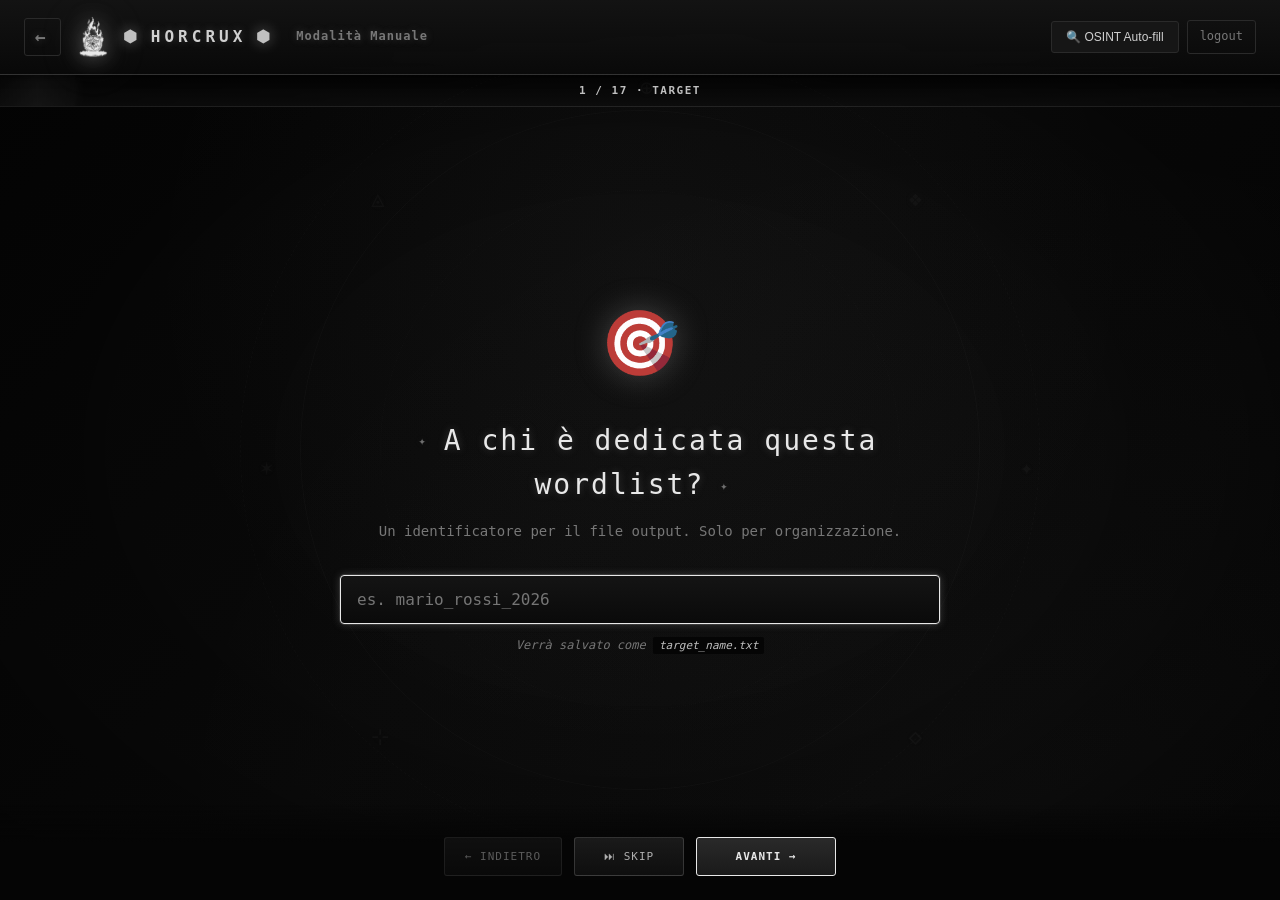
<file: templates/manual.html>
<!DOCTYPE html>
<html lang="it">
<head>
  <meta charset="UTF-8">
  <meta name="viewport" content="width=device-width, initial-scale=1.0">
  <title>HORCRUX · Modalità Manuale</title>
  <link rel="icon" type="image/png" href="/static/favicon.png">
  <link rel="stylesheet" href="/static/style.css">
  <link rel="stylesheet" href="/static/manual.css">
  <link rel="stylesheet" href="/static/ritual.css">
</head>
<body class="manual-page">
  <!-- Toast container -->
  <div id="toastContainer"></div>

  <header class="app-header">
    <div class="header-title">
      <a href="/" class="back-link" title="Torna alla home">←</a>
      <img src="/static/stemma.png" alt="Horcrux" class="header-stemma">
      <span class="title-amber">⬢</span> HORCRUX <span class="title-amber">⬢</span>
      <span class="header-subtitle">Modalità Manuale</span>
    </div>
    <div class="mode-switch">
      <button id="openOsintBtn" class="mode-link" title="Auto-fill da dati noti (CF, username, email, ecc.)">
        🔍 OSINT Auto-fill
      </button>
      <a href="/logout" class="logout-btn">logout</a>
    </div>
  </header>

  <!-- OSINT tokens banner (sempre visibile se presenti) -->
  <div id="osintBanner" class="osint-banner hidden">
    <span>🔬 <strong id="osintTokenCount">0</strong> token OSINT pronti per la wordlist</span>
    <button class="osint-banner-btn" onclick="wizard.openOsintModal()">Modifica</button>
  </div>

  <!-- OSINT Auto-fill Modal -->
  <div id="osintModal" class="osint-modal hidden">
    <div class="osint-modal-content">
      <div class="osint-modal-header">
        <h2>🔍 Auto-fill da OSINT</h2>
        <p class="osint-modal-desc">
          Inserisci uno o più dati noti del target. Horcrux farà lookup
          (offline + online) e pre-compilerà gli step del wizard.
        </p>
      </div>

      <div class="osint-modal-form">
        <div class="osint-field">
          <label for="osintCfInput">📛 Codice Fiscale</label>
          <input type="text" id="osintCfInput" placeholder="es. RSSMRC85A01H501Z">
          <small>Estrae anno, sesso, comune nascita (offline)</small>
        </div>

        <div class="osint-field">
          <label for="osintGithubInput">💻 GitHub username</label>
          <input type="text" id="osintGithubInput" placeholder="es. mariorossi">
          <small>Estrae nome, location, company, anno iscrizione</small>
        </div>

        <div class="osint-field">
          <label for="osintRedditInput">👽 Reddit username</label>
          <input type="text" id="osintRedditInput" placeholder="es. mario_rossi">
          <small>Estrae anno iscrizione, karma</small>
        </div>

        <div class="osint-field">
          <label for="osintEmailInput">📧 Email</label>
          <input type="text" id="osintEmailInput" placeholder="es. marco.rossi@gmail.com">
          <small>Pattern detection (nome.cognome, nome+anno) + provider</small>
        </div>

        <div class="osint-field">
          <label for="osintPhoneInput">📞 Telefono</label>
          <input type="text" id="osintPhoneInput" placeholder="es. +39 333 1234567">
          <small>Operatore IT, paese, last digits</small>
        </div>

        <div class="osint-field">
          <label for="osintDomainInput">🌐 Dominio o IP</label>
          <input type="text" id="osintDomainInput" placeholder="es. example.com / 8.8.8.8">
          <small>WHOIS + DNS + Geolocation</small>
        </div>
      </div>

      <div class="osint-modal-actions">
        <button class="btn btn-secondary" onclick="wizard.closeOsintModal()">Annulla</button>
        <button class="btn btn-primary" id="osintRunBtn" onclick="wizard.runOsintLookup()">🪄 Esegui Lookup</button>
      </div>

      <!-- Results panel (shown after lookup) -->
      <div id="osintResultsPanel" class="osint-results-panel hidden">
        <h3>Risultati</h3>
        <div id="osintResultsList"></div>

        <div class="osint-results-summary" id="osintResultsSummary"></div>

        <h4 style="margin-top:16px">✏️ Campi che verranno pre-compilati:</h4>
        <div id="osintPrefillList"></div>

        <div class="osint-modal-actions" style="margin-top: 16px;">
          <button class="btn btn-secondary" onclick="wizard.resetOsintResults()">↻ Nuovo lookup</button>
          <button class="btn btn-primary" onclick="wizard.applyOsintToWizard()">✓ Applica al wizard</button>
        </div>
      </div>
    </div>
  </div>

  <!-- Progress bar -->
  <div class="wizard-progress-bar">
    <div class="wizard-progress-fill" id="progressFill"></div>
    <div class="wizard-progress-text">
      <span id="progressCurrent">1</span> / <span id="progressTotal">16</span> ·
      <span id="progressLabel">Inizio</span>
    </div>
  </div>

  <main class="wizard-container">

    <!-- Step 0: Target identifier -->
    <section class="wizard-step active" data-step="0" data-label="Target">
      <div class="step-icon">🎯</div>
      <h1 class="step-title">A chi è dedicata questa wordlist?</h1>
      <p class="step-desc">Un identificatore per il file output. Solo per organizzazione.</p>
      <input type="text" class="step-input" data-field="target_name"
             placeholder="es. mario_rossi_2026" autofocus>
      <div class="step-hint">Verrà salvato come <code>target_name.txt</code></div>
    </section>

    <!-- Step 1: Nome -->
    <section class="wizard-step" data-step="1" data-label="Nome">
      <div class="step-icon">👤</div>
      <h1 class="step-title">Nome di battesimo</h1>
      <p class="step-desc">Il nome con cui viene chiamato/a abitualmente.</p>
      <input type="text" class="step-input" data-field="nome" placeholder="es. Marco">
      <div class="step-hint">Esempi: Marco, Giulia, Sofia, Luca</div>
    </section>

    <!-- Step 2: Cognome -->
    <section class="wizard-step" data-step="2" data-label="Cognome">
      <div class="step-icon">📛</div>
      <h1 class="step-title">Cognome</h1>
      <p class="step-desc">Il cognome del target.</p>
      <input type="text" class="step-input" data-field="cognome" placeholder="es. Rossi">
      <div class="step-hint">Esempi: Rossi, Bianchi, Esposito</div>
    </section>

    <!-- Step 3: Soprannomi -->
    <section class="wizard-step" data-step="3" data-label="Soprannomi">
      <div class="step-icon">💕</div>
      <h1 class="step-title">Soprannomi</h1>
      <p class="step-desc">Come viene chiamato/a da amici, partner, famiglia.</p>
      <textarea class="step-input step-textarea" data-field="soprannomi"
                placeholder="es. amore, marky, biscottino"></textarea>
      <div class="step-hint">Multipli: separa con virgola o nuova riga</div>
    </section>

    <!-- Step 4: Anno nascita -->
    <section class="wizard-step" data-step="4" data-label="Nascita">
      <div class="step-icon">🎂</div>
      <h1 class="step-title">Anno di nascita</h1>
      <p class="step-desc">Critico per le password classiche: nome+anno.</p>
      <input type="text" class="step-input" data-field="anno_nascita" placeholder="es. 1990">
      <div class="step-hint">L'algoritmo aggiungerà automaticamente la versione a 2 cifre (90)</div>
    </section>

    <!-- Step 5: Date importanti -->
    <section class="wizard-step" data-step="5" data-label="Date">
      <div class="step-icon">📅</div>
      <h1 class="step-title">Date importanti</h1>
      <p class="step-desc">Anniversari, eventi significativi, date memorabili.</p>
      <textarea class="step-input step-textarea" data-field="date_importanti"
                placeholder="es. 15/03/2010, 2018, 25122005"></textarea>
      <div class="step-hint">Anniversari, prima volta, date di laurea, ecc.</div>
    </section>

    <!-- Step 6: Numeri -->
    <section class="wizard-step" data-step="6" data-label="Numeri">
      <div class="step-icon">🔢</div>
      <h1 class="step-title">Numeri fortunati / ricorrenti</h1>
      <p class="step-desc">Numeri preferiti, di maglietta, codici brevi.</p>
      <textarea class="step-input step-textarea" data-field="numeri"
                placeholder="es. 7, 23, 1234, 100"></textarea>
      <div class="step-hint">Numeri di maglia sportiva, fortunati, codici personali</div>
    </section>

    <!-- Step 7: Telefono -->
    <section class="wizard-step" data-step="7" data-label="Telefono">
      <div class="step-icon">📞</div>
      <h1 class="step-title">Numero di telefono</h1>
      <p class="step-desc">Spesso il prefisso o le ultime cifre vengono usate.</p>
      <input type="text" class="step-input" data-field="telefono" placeholder="es. 3331234567">
      <div class="step-hint">L'algoritmo userà anche solo le ultime 4 e 6 cifre</div>
    </section>

    <!-- Step 8: Famiglia -->
    <section class="wizard-step" data-step="8" data-label="Famiglia">
      <div class="step-icon">👨‍👩‍👧</div>
      <h1 class="step-title">Famiglia</h1>
      <p class="step-desc">Nomi di mamma, papà, fratelli, sorelle, figli.</p>
      <textarea class="step-input step-textarea" data-field="famiglia"
                placeholder="es. Maria, Giovanni, Andrea, Lucia"></textarea>
      <div class="step-hint">Anche soprannomi familiari (mamma, nonna, ecc.)</div>
    </section>

    <!-- Step 9: Partner -->
    <section class="wizard-step" data-step="9" data-label="Partner">
      <div class="step-icon">💞</div>
      <h1 class="step-title">Partner / Ex</h1>
      <p class="step-desc">Nome del/della partner attuale o del/la più importante ex.</p>
      <textarea class="step-input step-textarea" data-field="partner"
                placeholder="es. Giulia"></textarea>
      <div class="step-hint">Spesso usato in combinazione con anno (es. Giulia2010)</div>
    </section>

    <!-- Step 10: Animali -->
    <section class="wizard-step" data-step="10" data-label="Animali">
      <div class="step-icon">🐾</div>
      <h1 class="step-title">Animali domestici</h1>
      <p class="step-desc">Nomi specifici di pet (cane, gatto, criceto...).</p>
      <textarea class="step-input step-textarea" data-field="animali"
                placeholder="es. Lilli, Gino, Rocky"></textarea>
      <div class="step-hint">Anche soprannomi degli animali (Maialino, Pulcina)</div>
    </section>

    <!-- Step 11: Hobby -->
    <section class="wizard-step" data-step="11" data-label="Hobby">
      <div class="step-icon">🎨</div>
      <h1 class="step-title">Hobby & passioni</h1>
      <p class="step-desc">Cose che fa nel tempo libero, attività preferite.</p>
      <textarea class="step-input step-textarea" data-field="hobby"
                placeholder="es. tennis, fotografia, lettura, musica"></textarea>
      <div class="step-hint">Hobby, attività, sport, interessi</div>
    </section>

    <!-- Step 12: Squadra/sport -->
    <section class="wizard-step" data-step="12" data-label="Sport">
      <div class="step-icon">⚽</div>
      <h1 class="step-title">Squadra o team preferito</h1>
      <p class="step-desc">Squadra del cuore, gruppo musicale, fandom.</p>
      <textarea class="step-input step-textarea" data-field="squadra"
                placeholder="es. Inter, Juventus, Lakers, BTS"></textarea>
      <div class="step-hint">Calcio, basket, e-sport, fandom musicale</div>
    </section>

    <!-- Step 13: Brand -->
    <section class="wizard-step" data-step="13" data-label="Brand">
      <div class="step-icon">🏷️</div>
      <h1 class="step-title">Brand preferiti</h1>
      <p class="step-desc">Marche di abbigliamento, auto, gadget, app.</p>
      <textarea class="step-input step-textarea" data-field="brands"
                placeholder="es. Spotify, Nike, BMW, Apple"></textarea>
      <div class="step-hint">Brand di abbigliamento, auto, tech, food</div>
    </section>

    <!-- Step 14: Luoghi -->
    <section class="wizard-step" data-step="14" data-label="Luoghi">
      <div class="step-icon">📍</div>
      <h1 class="step-title">Luoghi importanti</h1>
      <p class="step-desc">Città di nascita, residenza, vacanze ricorrenti.</p>
      <textarea class="step-input step-textarea" data-field="luoghi"
                placeholder="es. Milano, Roma, Parigi"></textarea>
      <div class="step-hint">Città, paesi, mete di vacanza preferite</div>
    </section>

    <!-- Step 15: Parole speciali -->
    <section class="wizard-step" data-step="15" data-label="Special">
      <div class="step-icon">✨</div>
      <h1 class="step-title">Parole speciali / inside jokes</h1>
      <p class="step-desc">Termini personalizzati, slang, inside jokes, password "tipiche".</p>
      <textarea class="step-input step-textarea" data-field="parole_speciali"
                placeholder="es. topolino, miciaomicio, ciaomondo"></textarea>
      <div class="step-hint">Qualsiasi parola che il target potrebbe usare per ragioni personali</div>
    </section>

    <!-- Step 16: Riepilogo + Generate -->
    <section class="wizard-step" data-step="16" data-label="Genera">
      <div class="step-icon">🎯</div>
      <h1 class="step-title">Riepilogo & Generazione</h1>
      <p class="step-desc">Verifica i dati raccolti e seleziona il livello di generazione.</p>

      <div class="summary-box" id="summaryBox"></div>

      <div class="level-selector" style="margin-top: 24px;">
        <label>
          <input type="radio" name="manualLevel" value="easy">
          <span class="level-label">Easy</span>
          <span class="level-desc">~500 password</span>
        </label>
        <label>
          <input type="radio" name="manualLevel" value="medium" checked>
          <span class="level-label">Medium</span>
          <span class="level-desc">~2000 password</span>
        </label>
        <label>
          <input type="radio" name="manualLevel" value="hard">
          <span class="level-label">Hard</span>
          <span class="level-desc">~10000+ password</span>
        </label>
      </div>

      <div class="step-hint" style="margin-top: 16px;">
        Il livello determina il numero di mutazioni applicate.
      </div>
    </section>

    <!-- Result section (shown after generation) -->
    <section class="wizard-result" id="resultSection">
      <div class="step-icon">✅</div>
      <h1 class="step-title">Wordlist generata!</h1>

      <div class="result-stats">
        <div class="result-stat">
          <div class="stat-num" id="resultCount">0</div>
          <div class="stat-text">Password</div>
        </div>
        <div class="result-stat">
          <div class="stat-num" id="resultLevel">-</div>
          <div class="stat-text">Livello</div>
        </div>
      </div>

      <div class="wordlist-preview">
        <div class="preview-label">Preview (prime 30):</div>
        <pre id="resultPreview"></pre>
      </div>

      <div class="result-actions">
        <button class="btn btn-success" id="downloadManualBtn">📥 Download .txt</button>
        <button class="btn btn-secondary" id="restartBtn">🔄 Nuova wordlist</button>
      </div>
    </section>

  </main>

  <!-- Navigation buttons -->
  <nav class="wizard-nav" id="wizardNav">
    <button class="btn btn-secondary" id="backBtn" disabled>← Indietro</button>
    <button class="btn btn-secondary" id="skipBtn">⏭ Skip</button>
    <button class="btn btn-primary" id="nextBtn">Avanti →</button>
  </nav>

  <script src="/static/ritual-bg.js"></script>
  <script src="/static/toast.js"></script>
  <script src="/static/manual.js"></script>
</body>
</html>
</file>
<file: static/style.css>
:root {
  --bg: #050505;
  --bg2: #0e0e0e;
  --bg3: #161616;
  --bg4: #1f1f1f;
  --border: #2a2a2a;
  --border-light: #3a3a3a;
  --accent: #c0c0c0;        /* argento */
  --accent2: #e8e8e8;       /* argento brillante */
  --text: #d0d0d0;
  --text-dim: #777;
  --text-darker: #555;
  --green: #27ae60;
  --red: #c0392b;
  --blue: #3498db;
  --purple: #9b59b6;
}

* {
  margin: 0;
  padding: 0;
  box-sizing: border-box;
}

html, body {
  width: 100%;
  height: 100%;
}

body {
  background: var(--bg);
  color: var(--text);
  font-family: 'JetBrains Mono', monospace;
  font-size: 13px;
  line-height: 1.6;
}

/* ── App Layout ─────────────────────────────────────────────────────────── */
.app-container {
  display: flex;
  flex-direction: column;
  height: 100vh;
}

.app-header {
  background: linear-gradient(to bottom, var(--bg2), var(--bg));
  border-bottom: 1px solid var(--border);
  padding: 16px 24px;
  display: flex;
  justify-content: space-between;
  align-items: center;
  box-shadow: 0 2px 8px rgba(0,0,0,0.5);
}

.header-title {
  font-size: 16px;
  font-weight: bold;
  letter-spacing: 2px;
}

.title-amber {
  color: var(--accent);
}

.header-stemma {
  width: 42px;
  height: 42px;
  filter: drop-shadow(0 0 10px rgba(232, 232, 232, 0.5))
          drop-shadow(0 0 22px rgba(192, 192, 192, 0.22));
  /* fisso: nessuna animazione */
}

.logout-btn {
  background: none;
  border: 1px solid var(--border);
  color: var(--text-dim);
  padding: 6px 12px;
  border-radius: 3px;
  cursor: pointer;
  font-family: inherit;
  font-size: 12px;
  text-decoration: none;
  transition: all 0.2s;
}

.logout-btn:hover {
  border-color: var(--accent);
  color: var(--accent);
}

.app-body {
  display: flex;
  flex: 1;
  overflow: hidden;
}

/* ── Sidebar ──────────────────────────────────────────────────────────── */
.sidebar {
  width: 220px;
  background: var(--bg2);
  border-right: 1px solid var(--border);
  overflow-y: auto;
  padding: 12px;
}

.sidebar-header {
  font-size: 11px;
  letter-spacing: 1px;
  color: var(--accent);
  margin-bottom: 12px;
  padding: 0 8px;
}

.channels-list {
  display: flex;
  flex-direction: column;
  gap: 4px;
}

.channel-item {
  padding: 10px 8px;
  border-radius: 3px;
  cursor: pointer;
  transition: all 0.2s;
  border-left: 3px solid transparent;
  font-size: 12px;
}

.channel-item:hover {
  background: var(--bg3);
  border-left-color: var(--accent);
}

.channel-item.active {
  background: var(--bg3);
  border-left-color: var(--accent);
  color: var(--accent);
}

.spinner {
  color: var(--text-dim);
  padding: 20px 0;
  text-align: center;
}

/* ── Main Content ──────────────────────────────────────────────────────── */
.main-content {
  flex: 1;
  overflow-y: auto;
  padding: 24px;
}

.view {
  transition: opacity 0.2s;
}

.view.hidden {
  display: none;
}

.welcome {
  text-align: center;
  padding: 60px 20px;
  color: var(--text-dim);
}

/* ── Sections ──────────────────────────────────────────────────────────── */
.section {
  margin-bottom: 24px;
  padding: 16px;
  background: var(--bg2);
  border: 1px solid var(--border);
  border-radius: 4px;
}

.section h2 {
  font-size: 13px;
  margin-bottom: 16px;
  color: var(--accent);
  letter-spacing: 1px;
}

.section h3 {
  font-size: 12px;
  color: var(--accent);
  letter-spacing: 0.5px;
}

.section.hidden {
  display: none;
}

.section-desc {
  font-size: 11px;
  color: var(--text-dim);
  margin-bottom: 12px;
}

/* ── Channel Info ──────────────────────────────────────────────────────── */
.info-row {
  display: flex;
  align-items: center;
  gap: 12px;
  margin-bottom: 12px;
}

.info-label {
  color: var(--text-dim);
  min-width: 100px;
}

.info-value {
  color: var(--accent);
  font-weight: bold;
}

.info-hint {
  font-size: 11px;
  color: var(--text-dim);
  display: block;
  margin-top: 4px;
}

/* ── User Selector ────────────────────────────────────────────────────── */
.user-selector {
  margin-top: 16px;
  padding: 12px;
  background: var(--bg3);
  border: 1px solid var(--border);
  border-radius: 3px;
  display: flex;
  flex-direction: column;
  gap: 8px;
}

.user-selector.hidden {
  display: none;
}

.user-selector label {
  font-size: 12px;
  color: var(--accent);
  font-weight: bold;
}

.user-selector select {
  background: var(--bg);
  border: 1px solid var(--border);
  color: var(--text);
  padding: 8px;
  border-radius: 3px;
  font-family: inherit;
  font-size: 12px;
  cursor: pointer;
  transition: border-color 0.2s;
}

.user-selector select:focus {
  outline: none;
  border-color: var(--accent);
}

.multi-checkbox {
  display: flex !important;
  flex-direction: row !important;
  align-items: center;
  gap: 8px;
  margin-top: 8px;
  cursor: pointer;
  color: var(--text) !important;
  font-weight: normal !important;
}

.multi-checkbox input[type="checkbox"] {
  cursor: pointer;
  accent-color: var(--accent);
}

/* ── Multi-channel Banner ─────────────────────────────────────────────── */
.multi-banner {
  background: linear-gradient(135deg, var(--bg3), var(--bg2));
  border-color: var(--accent) !important;
  border-width: 1px !important;
}

.multi-banner strong {
  color: var(--accent);
  display: block;
  margin-bottom: 8px;
}

#matchedChannelsList {
  font-size: 11px;
  color: var(--text-dim);
  display: flex;
  flex-wrap: wrap;
  gap: 8px;
}

#matchedChannelsList .matched-ch {
  background: var(--bg);
  padding: 4px 8px;
  border-radius: 2px;
  border: 1px solid var(--border);
}

/* ── Topics ───────────────────────────────────────────────────────────── */
.topics-container {
  display: flex;
  flex-wrap: wrap;
  gap: 8px;
}

.topic-badge {
  background: linear-gradient(135deg, var(--accent), var(--accent2));
  color: #000;
  padding: 6px 12px;
  border-radius: 16px;
  font-size: 12px;
  font-weight: bold;
}

.topic-badge .count {
  background: rgba(0,0,0,0.3);
  padding: 1px 6px;
  border-radius: 8px;
  margin-left: 4px;
  font-size: 10px;
}

/* ── Buttons ─────────────────────────────────────────────────────────── */
.btn {
  padding: 10px 16px;
  border: 1px solid var(--border);
  background: var(--bg3);
  color: var(--text);
  border-radius: 3px;
  cursor: pointer;
  font-family: inherit;
  font-size: 12px;
  letter-spacing: 0.5px;
  transition: all 0.2s;
  margin-top: 8px;
}

.btn:hover {
  background: var(--border);
}

.btn-primary {
  background: var(--accent);
  color: #000;
  border-color: var(--accent);
  font-weight: bold;
}

.btn-primary:hover {
  background: var(--accent2);
  border-color: var(--accent2);
}

.btn-success {
  background: var(--green);
  color: #fff;
  border-color: var(--green);
}

.btn-success:hover {
  background: #2ecc71;
  border-color: #2ecc71;
}

.btn-secondary {
  background: var(--bg3);
  color: var(--text);
  border-color: var(--border);
}

.btn-secondary:hover {
  background: var(--border);
  color: var(--accent);
}

.btn:disabled {
  opacity: 0.5;
  cursor: not-allowed;
}

/* ── Features Grid ───────────────────────────────────────────────────── */
.features-grid {
  display: grid;
  grid-template-columns: repeat(auto-fit, minmax(280px, 1fr));
  gap: 12px;
}

.feature-card {
  background: var(--bg3);
  border: 1px solid var(--border);
  border-radius: 4px;
  padding: 12px;
  display: flex;
  flex-direction: column;
}

.feature-card h3 {
  font-size: 12px;
  color: var(--accent);
  margin-bottom: 8px;
  letter-spacing: 0.5px;
}

.tags-container {
  display: flex;
  flex-wrap: wrap;
  gap: 6px;
  flex: 1;
  margin-bottom: 8px;
}

.tag {
  background: var(--bg);
  border: 1px solid var(--border);
  color: var(--text);
  padding: 4px 8px;
  border-radius: 2px;
  font-size: 11px;
  word-break: break-word;
  position: relative;
  padding-right: 22px;
}

.tag.animal::before {
  content: "🐾 ";
}

.tag-remove {
  position: absolute;
  right: 4px;
  top: 50%;
  transform: translateY(-50%);
  background: none;
  border: none;
  color: var(--text-dim);
  cursor: pointer;
  font-size: 14px;
  padding: 0;
  line-height: 1;
  transition: color 0.2s;
}

.tag-remove:hover {
  color: var(--red);
}

/* ── Add Tag Form ────────────────────────────────────────────────────── */
.add-tag-form {
  display: flex;
  gap: 4px;
  margin-top: 8px;
}

.add-tag-input {
  flex: 1;
  background: var(--bg);
  border: 1px solid var(--border);
  color: var(--text);
  padding: 4px 6px;
  border-radius: 2px;
  font-family: inherit;
  font-size: 11px;
  transition: border-color 0.2s;
}

.add-tag-input:focus {
  outline: none;
  border-color: var(--accent);
}

.add-tag-btn {
  background: var(--accent);
  border: none;
  color: #000;
  padding: 4px 8px;
  border-radius: 2px;
  cursor: pointer;
  font-size: 12px;
  font-weight: bold;
  transition: background 0.2s;
}

.add-tag-btn:hover {
  background: var(--accent2);
}

.edit-hint {
  background: var(--bg3);
  border: 1px solid var(--border);
  padding: 8px 12px;
  border-radius: 3px;
  font-size: 11px;
  color: var(--text-dim);
  margin-bottom: 12px;
}

/* ── Profile Actions ─────────────────────────────────────────────────── */
.profile-actions {
  display: flex;
  gap: 8px;
  margin-top: 16px;
}

/* ── Generator Panel ─────────────────────────────────────────────────── */
.generator-panel {
  display: flex;
  flex-direction: column;
  gap: 16px;
}

.level-selector {
  display: flex;
  gap: 12px;
}

.level-selector label {
  flex: 1;
  display: flex;
  flex-direction: column;
  align-items: center;
  gap: 4px;
  padding: 12px;
  border: 1px solid var(--border);
  border-radius: 3px;
  cursor: pointer;
  transition: all 0.2s;
}

.level-selector label:hover {
  border-color: var(--accent);
}

.level-selector input[type="radio"]:checked + .level-label {
  color: var(--accent);
}

.level-label {
  font-weight: bold;
  font-size: 12px;
  letter-spacing: 1px;
}

.level-desc {
  font-size: 10px;
  color: var(--text-dim);
}

.manual-keys {
  display: flex;
  flex-direction: column;
  gap: 6px;
}

.manual-keys label {
  font-size: 12px;
  color: var(--text-dim);
}

.manual-keys textarea {
  background: var(--bg3);
  border: 1px solid var(--border);
  color: var(--text);
  padding: 8px;
  border-radius: 3px;
  font-family: inherit;
  font-size: 12px;
  resize: vertical;
  min-height: 60px;
  transition: border-color 0.2s;
}

.manual-keys textarea:focus {
  outline: none;
  border-color: var(--accent);
}

/* ── TIH-enriched feature cards (visivamente distinte) ──────────────── */
.feature-card.tih-card {
  border-left: 2px solid var(--gold, #d4af37);
  background: rgba(212, 175, 55, 0.04);
}
.feature-card.tih-card h3 {
  color: var(--gold, #d4af37);
}

/* ── Mutation options (Smart Wizard) ─────────────────────────────────── */
.mutation-options, .exclusion-options {
  margin: 16px 0;
  padding: 12px;
  background: var(--bg3);
  border: 1px solid var(--border);
  border-radius: 3px;
}
.mutation-title, .exclusion-title {
  font-size: 13px;
  margin: 0 0 10px;
  color: var(--accent);
  font-family: var(--font-mono, monospace);
  letter-spacing: .5px;
}
.mutation-row {
  display: flex;
  align-items: center;
  gap: 12px;
}
.mutation-label {
  font-size: 12px;
  color: var(--text-dim);
  min-width: 80px;
}
.mutation-select {
  flex: 1;
  padding: 6px 8px;
  background: var(--bg2);
  border: 1px solid var(--border);
  color: var(--text);
  font-family: inherit;
  font-size: 12px;
  border-radius: 3px;
}
.mutation-select:focus {
  outline: none;
  border-color: var(--accent);
}
.exclusion-checkbox {
  display: flex;
  align-items: center;
  gap: 8px;
  font-size: 12px;
  color: var(--text-dim);
  cursor: pointer;
  margin-bottom: 8px;
}
.exclusion-custom summary {
  cursor: pointer;
  font-size: 12px;
  color: var(--text-dim);
  padding: 4px 0;
}
.exclusion-custom summary:hover { color: var(--accent); }
.exclusion-custom .hint {
  font-size: 11px;
  color: var(--text-dim);
  margin: 6px 0;
}
.exclusion-custom textarea {
  width: 100%;
  min-height: 80px;
  padding: 8px;
  background: var(--bg2);
  border: 1px solid var(--border);
  color: var(--text);
  font-family: var(--font-mono, monospace);
  font-size: 11px;
  border-radius: 3px;
  resize: vertical;
}
.exclusion-status {
  font-size: 11px;
  color: var(--gold);
  margin-top: 6px;
}

/* ── Standalone mode button (Smart Wizard) ───────────────────────────── */
.standalone-divider {
  text-align: center;
  font-size: 11px;
  color: var(--text-dim);
  margin: 16px 8px 6px;
  letter-spacing: 1px;
}
.standalone-btn {
  width: calc(100% - 16px);
  margin: 0 8px 8px;
  font-size: 12px;
  padding: 8px;
}
.standalone-btn.active {
  background: var(--accent);
  color: var(--bg);
}

/* ── Quick OSINT panel (Smart Wizard) ────────────────────────────────── */
.quick-osint-panel {
  margin: 14px 0 18px;
  padding: 14px;
  background: var(--bg3);
  border: 1px solid var(--accent);
  border-radius: 4px;
}
.quick-osint-panel h3 {
  font-size: 14px;
  margin: 0 0 6px;
  color: var(--accent);
}
.quick-osint-grid {
  display: grid;
  grid-template-columns: repeat(auto-fit, minmax(280px, 1fr));
  gap: 10px;
  margin: 12px 0;
}
.quick-row label {
  display: block;
  font-size: 11px;
  color: var(--text-dim);
  margin-bottom: 4px;
  letter-spacing: .3px;
}
.quick-form {
  display: flex;
  gap: 6px;
}
.quick-form input {
  flex: 1;
  padding: 6px 8px;
  background: var(--bg2);
  border: 1px solid var(--border);
  color: var(--text);
  font-family: inherit;
  font-size: 12px;
  border-radius: 3px;
}
.quick-form input:focus {
  outline: none;
  border-color: var(--accent);
}
.quick-btn {
  padding: 6px 12px;
  font-size: 11px;
}
.quick-result {
  margin-top: 10px;
  padding: 10px;
  background: var(--bg2);
  border-left: 2px solid var(--gold, #d4af37);
  font-family: var(--font-mono, monospace);
  font-size: 11px;
  color: var(--text-dim);
  display: none;
  white-space: pre-wrap;
  max-height: 200px;
  overflow-y: auto;
}
.quick-result.show { display: block; }

/* ── Features summary card (Smart Wizard) ───────────────────────────── */
.features-summary {
  margin: 14px 0;
  background: linear-gradient(180deg, rgba(212,175,55,0.04), rgba(212,175,55,0.01));
  border: 1px solid var(--gold, #d4af37);
  border-radius: 4px;
  overflow: hidden;
}
.summary-header {
  display: flex;
  justify-content: space-between;
  align-items: center;
  padding: 10px 14px;
  background: rgba(212,175,55,0.08);
  cursor: pointer;
  user-select: none;
}
.summary-header h3 {
  font-size: 13px;
  margin: 0;
  color: var(--gold, #d4af37);
  letter-spacing: .5px;
}
.summary-toggle {
  background: none;
  border: none;
  color: var(--gold);
  cursor: pointer;
  font-size: 16px;
  transition: transform .2s;
}
.features-summary.collapsed .summary-toggle { transform: rotate(-90deg); }
.features-summary.collapsed .summary-body { display: none; }
.summary-body { padding: 12px 14px; }
.summary-rows {
  display: grid;
  grid-template-columns: 1fr;
  gap: 4px;
}
.summary-row {
  display: flex;
  align-items: center;
  gap: 10px;
  padding: 6px 8px;
  background: rgba(0,0,0,.18);
  border-left: 2px solid transparent;
  border-radius: 2px;
  font-size: 12px;
  transition: border-color .15s;
}
.summary-row:hover {
  border-left-color: var(--accent);
  background: rgba(0,0,0,.28);
}
.summary-row.tih { border-left-color: var(--gold); }
.summary-cat {
  flex: 0 0 130px;
  color: var(--text);
  font-weight: 500;
}
.summary-count {
  flex: 0 0 38px;
  text-align: center;
  color: var(--accent);
  font-family: var(--font-mono, monospace);
  background: rgba(255,93,109,.1);
  border-radius: 8px;
  padding: 1px 6px;
  font-size: 11px;
}
.summary-preview {
  flex: 1;
  color: var(--text-dim);
  font-family: var(--font-mono, monospace);
  font-size: 11px;
  white-space: nowrap;
  overflow: hidden;
  text-overflow: ellipsis;
}
.summary-edit {
  flex: 0 0 auto;
  background: none;
  border: 1px solid var(--border);
  color: var(--text-dim);
  font-size: 11px;
  padding: 2px 8px;
  border-radius: 3px;
  cursor: pointer;
}
.summary-edit:hover {
  border-color: var(--accent);
  color: var(--accent);
}
.summary-empty {
  text-align: center;
  color: var(--text-dim);
  font-style: italic;
  font-size: 12px;
  padding: 12px;
}
.summary-settings {
  margin-top: 12px;
  padding-top: 10px;
  border-top: 1px dashed var(--border);
  font-size: 11px;
  color: var(--text-dim);
  display: flex;
  flex-wrap: wrap;
  gap: 16px;
}
.summary-settings span strong {
  color: var(--gold);
  font-family: var(--font-mono, monospace);
}

/* ── Live Counter ────────────────────────────────────────────────────── */
.live-counter {
  display: flex;
  align-items: center;
  gap: 8px;
  padding: 12px;
  background: var(--bg3);
  border: 1px solid var(--accent);
  border-radius: 3px;
  font-size: 13px;
}

.counter-label {
  color: var(--text-dim);
}

.counter-value {
  color: var(--accent);
  font-size: 18px;
  font-weight: bold;
  min-width: 60px;
}

.counter-suffix {
  color: var(--text-dim);
}

/* ── Output Section ──────────────────────────────────────────────────── */
.output-info {
  display: flex;
  gap: 24px;
  margin-bottom: 16px;
}

.output-stat {
  display: flex;
  align-items: center;
  gap: 8px;
}

.stat-label {
  color: var(--text-dim);
  font-size: 12px;
}

.stat-value {
  color: var(--accent);
  font-weight: bold;
  font-size: 14px;
}

.wordlist-preview {
  background: var(--bg3);
  border: 1px solid var(--border);
  padding: 12px;
  border-radius: 3px;
  margin-bottom: 12px;
  max-height: 300px;
  overflow-y: auto;
}

.preview-label {
  font-size: 11px;
  color: var(--text-dim);
  margin-bottom: 8px;
}

.wordlist-preview pre {
  background: var(--bg);
  padding: 8px;
  border-radius: 2px;
  font-size: 11px;
  color: var(--accent);
  word-break: break-word;
  white-space: pre-wrap;
}

/* ── Export Actions ──────────────────────────────────────────────────── */
.export-actions {
  display: flex;
  gap: 8px;
  flex-wrap: wrap;
  margin-top: 8px;
}

/* ── Stats Dashboard ─────────────────────────────────────────────────── */
.stats-grid {
  display: grid;
  grid-template-columns: repeat(auto-fit, minmax(140px, 1fr));
  gap: 12px;
  margin-bottom: 20px;
}

.stat-box {
  background: var(--bg3);
  border: 1px solid var(--border);
  border-radius: 4px;
  padding: 16px;
  text-align: center;
}

.stat-num {
  font-size: 24px;
  font-weight: bold;
  color: var(--accent);
  margin-bottom: 4px;
}

.stat-text {
  font-size: 11px;
  color: var(--text-dim);
}

.length-chart {
  background: var(--bg3);
  border: 1px solid var(--border);
  border-radius: 4px;
  padding: 16px;
}

.length-chart h3 {
  margin-bottom: 12px;
  font-size: 12px;
}

.length-bar {
  display: flex;
  align-items: center;
  gap: 8px;
  margin-bottom: 4px;
  font-size: 11px;
}

.length-bar-label {
  min-width: 30px;
  color: var(--text-dim);
}

.length-bar-fill {
  height: 18px;
  background: linear-gradient(to right, var(--accent), var(--accent2));
  border-radius: 2px;
  transition: width 0.3s;
}

.length-bar-count {
  color: var(--text-dim);
  font-size: 10px;
}

/* ── Cracking Section ────────────────────────────────────────────────── */
.crack-form {
  display: flex;
  flex-direction: column;
  gap: 12px;
}

.crack-form label {
  display: flex;
  flex-direction: column;
  gap: 4px;
  font-size: 12px;
  color: var(--text-dim);
}

.crack-form select,
.crack-form textarea {
  background: var(--bg3);
  border: 1px solid var(--border);
  color: var(--text);
  padding: 8px;
  border-radius: 3px;
  font-family: inherit;
  font-size: 12px;
  transition: border-color 0.2s;
}

.crack-form textarea {
  resize: vertical;
  min-height: 60px;
  word-break: break-all;
}

.crack-form select:focus,
.crack-form textarea:focus {
  outline: none;
  border-color: var(--accent);
}

.crack-result {
  margin-top: 16px;
  padding: 16px;
  border-radius: 4px;
  font-size: 13px;
}

.crack-result.hidden {
  display: none;
}

.crack-result.success {
  background: rgba(39, 174, 96, 0.15);
  border: 1px solid var(--green);
  color: #2ecc71;
}

.crack-result.failure {
  background: rgba(192, 57, 43, 0.15);
  border: 1px solid var(--red);
  color: #e74c3c;
}

.crack-result strong {
  font-size: 14px;
  display: block;
  margin-bottom: 8px;
}

.crack-result .crack-pwd {
  background: var(--bg);
  padding: 6px 10px;
  border-radius: 3px;
  display: inline-block;
  margin-top: 4px;
  color: var(--accent);
  font-weight: bold;
  font-size: 14px;
}

/* ── OSINT Enrichment ──────────────────────────────────────────────────── */
.osint-actions {
  display: flex;
  gap: 12px;
  margin-bottom: 16px;
  flex-wrap: wrap;
}

.osint-results {
  margin-top: 16px;
}

.osint-results.hidden {
  display: none;
}

.osint-grid {
  display: grid;
  grid-template-columns: repeat(auto-fit, minmax(280px, 1fr));
  gap: 12px;
  margin-bottom: 16px;
}

.osint-card {
  background: var(--bg3);
  border: 1px solid var(--border);
  border-radius: 4px;
  padding: 12px;
}

.osint-card h3 {
  font-size: 12px;
  color: var(--accent);
  margin-bottom: 10px;
  letter-spacing: 0.5px;
}

.osint-data {
  font-size: 11px;
  max-height: 180px;
  overflow-y: auto;
}

.osint-data .empty {
  color: var(--text-darker);
  font-style: italic;
  padding: 8px 0;
}

/* Phone enrichment display */
.osint-phone-item {
  background: var(--bg);
  border-left: 2px solid var(--accent);
  padding: 8px 10px;
  margin-bottom: 6px;
  border-radius: 2px;
}
.osint-phone-item .phone-num {
  color: var(--text);
  font-weight: bold;
  font-size: 12px;
}
.osint-phone-item .phone-meta {
  color: var(--text-dim);
  font-size: 10px;
  margin-top: 4px;
}
.osint-phone-item .phone-meta .badge {
  display: inline-block;
  background: var(--bg2);
  border: 1px solid var(--border);
  padding: 1px 6px;
  border-radius: 8px;
  margin-right: 4px;
  color: var(--accent);
}

/* Location display */
.osint-loc-item {
  display: flex;
  align-items: center;
  gap: 8px;
  padding: 4px 0;
  border-bottom: 1px solid var(--border);
  font-size: 11px;
}
.osint-loc-item:last-child {
  border-bottom: none;
}
.osint-loc-item .loc-name {
  color: var(--accent);
  font-weight: bold;
  min-width: 100px;
}
.osint-loc-item .loc-meta {
  color: var(--text-dim);
}

/* Username list */
.osint-usernames-list {
  display: flex;
  flex-wrap: wrap;
  gap: 4px;
}
.osint-username {
  background: var(--bg);
  border: 1px solid var(--border);
  padding: 3px 8px;
  border-radius: 12px;
  font-size: 10px;
  color: var(--text);
  cursor: pointer;
  transition: all 0.2s;
}
.osint-username:hover {
  border-color: var(--accent);
  color: var(--accent);
}

/* Email items */
.osint-email-item {
  background: var(--bg);
  padding: 6px 10px;
  margin-bottom: 4px;
  border-radius: 2px;
  font-size: 11px;
}
.osint-email-item .email {
  color: var(--accent);
  font-weight: bold;
}
.osint-email-item .email-meta {
  color: var(--text-dim);
  font-size: 10px;
  margin-top: 2px;
}

.osint-summary {
  background: var(--bg2);
  border: 1px solid var(--accent);
  padding: 12px;
  border-radius: 4px;
  text-align: center;
  font-size: 13px;
  color: var(--accent);
  margin-top: 12px;
}

.osint-summary strong {
  color: var(--accent2);
  font-size: 18px;
}

/* Social check panel */
.social-check-panel {
  margin-top: 24px;
  padding-top: 20px;
  border-top: 1px solid var(--border);
}

.social-check-panel h3 {
  font-size: 13px;
  color: var(--accent);
  margin-bottom: 4px;
}

.social-form {
  display: flex;
  gap: 8px;
  margin-top: 12px;
}

.social-results {
  margin-top: 16px;
}

.social-results.hidden {
  display: none;
}

.social-summary {
  background: var(--bg3);
  border: 1px solid var(--border);
  padding: 10px 14px;
  border-radius: 3px;
  margin-bottom: 12px;
  font-size: 12px;
}

.social-summary .found-count {
  color: var(--accent);
  font-weight: bold;
  font-size: 16px;
}

.social-results-grid {
  display: grid;
  grid-template-columns: repeat(auto-fit, minmax(220px, 1fr));
  gap: 8px;
}

.social-result-item {
  background: var(--bg3);
  border: 1px solid var(--border);
  padding: 8px 10px;
  border-radius: 3px;
  font-size: 11px;
  display: flex;
  align-items: center;
  gap: 8px;
  text-decoration: none;
  color: var(--text);
  transition: all 0.2s;
}

.social-result-item.found {
  border-color: var(--green);
  background: rgba(39, 174, 96, 0.08);
}

.social-result-item.notfound {
  opacity: 0.4;
}

.social-result-item.unknown {
  opacity: 0.6;
}

.social-result-item:hover {
  border-color: var(--accent);
  color: var(--accent);
}

.social-result-item .icon {
  font-size: 14px;
}

.social-result-item .name {
  flex: 1;
  font-weight: bold;
}

.social-result-item .cat {
  font-size: 9px;
  color: var(--text-darker);
  text-transform: uppercase;
}

/* ── Toast Notifications ─────────────────────────────────────────────── */
#toastContainer {
  position: fixed;
  top: 20px;
  right: 20px;
  z-index: 9999;
  display: flex;
  flex-direction: column;
  gap: 8px;
  max-width: 360px;
  pointer-events: none;
}

.toast {
  background: var(--bg2);
  border: 1px solid var(--border);
  border-left-width: 4px;
  color: var(--text);
  padding: 12px 16px;
  border-radius: 4px;
  font-size: 12px;
  box-shadow: 0 4px 16px rgba(0, 0, 0, 0.6);
  pointer-events: auto;
  cursor: pointer;
  animation: slideInRight 0.3s ease-out;
  display: flex;
  align-items: center;
  gap: 10px;
  word-break: break-word;
}

.toast.fade-out {
  animation: fadeOutRight 0.3s ease-in forwards;
}

.toast.success { border-left-color: var(--green); }
.toast.error   { border-left-color: var(--red); }
.toast.warning { border-left-color: #f39c12; }
.toast.info    { border-left-color: var(--accent); }

.toast .icon { font-size: 16px; flex-shrink: 0; }
.toast .msg  { flex: 1; }

@keyframes slideInRight {
  from { opacity: 0; transform: translateX(100%); }
  to   { opacity: 1; transform: translateX(0); }
}

@keyframes fadeOutRight {
  to { opacity: 0; transform: translateX(40px); }
}

/* ── Default Credentials Warning Banner ──────────────────────────────── */
.creds-warning {
  background: linear-gradient(135deg, #2a1010, #3a2020);
  border-bottom: 1px solid var(--red);
  color: #ffaaaa;
  padding: 8px 16px;
  font-size: 11px;
  text-align: center;
  letter-spacing: 0.5px;
}
.creds-warning strong { color: #ff8888; }

/* ── Online Tools Panel ───────────────────────────────────────────────── */
.online-tools-panel {
  margin-top: 24px;
  padding-top: 20px;
  border-top: 1px solid var(--border);
}

.online-tools-panel h3 {
  font-size: 13px;
  color: var(--accent);
  margin-bottom: 4px;
}

.tools-tabs {
  display: flex;
  flex-wrap: wrap;
  gap: 4px;
  margin-bottom: 12px;
  padding: 4px;
  background: var(--bg3);
  border-radius: 4px;
}

.tool-tab {
  background: transparent;
  border: 1px solid transparent;
  color: var(--text-dim);
  padding: 6px 12px;
  border-radius: 3px;
  cursor: pointer;
  font-family: inherit;
  font-size: 11px;
  letter-spacing: 0.5px;
  transition: all 0.2s;
}

.tool-tab:hover {
  background: var(--bg2);
  color: var(--text);
}

.tool-tab.active {
  background: var(--bg);
  border-color: var(--accent);
  color: var(--accent);
  font-weight: bold;
}

.tool-form {
  display: flex;
  gap: 8px;
  margin-bottom: 8px;
}

.tool-hint {
  font-size: 11px;
  color: var(--text-dim);
  font-style: italic;
  margin-bottom: 12px;
}

.tool-hint code {
  background: var(--bg);
  padding: 1px 5px;
  border-radius: 2px;
  color: var(--accent);
  font-style: normal;
}

.tool-result {
  background: var(--bg3);
  border: 1px solid var(--border);
  padding: 14px;
  border-radius: 4px;
  font-size: 12px;
  max-height: 500px;
  overflow-y: auto;
}

.tool-result.hidden {
  display: none;
}

.tool-result.error {
  border-color: var(--red);
  color: #ff6b6b;
}

.tool-result h4 {
  font-size: 12px;
  color: var(--accent);
  margin-bottom: 8px;
  letter-spacing: 0.5px;
}

.tool-kv {
  display: flex;
  padding: 4px 0;
  border-bottom: 1px solid var(--border);
  font-size: 11px;
}

.tool-kv:last-child {
  border-bottom: none;
}

.tool-kv .key {
  width: 140px;
  color: var(--text-dim);
  flex-shrink: 0;
}

.tool-kv .val {
  color: var(--accent);
  word-break: break-word;
  flex: 1;
}

.tool-kv .val.empty {
  color: var(--text-darker);
  font-style: italic;
}

.tool-list {
  margin-top: 6px;
  display: flex;
  flex-wrap: wrap;
  gap: 4px;
}

.tool-list-item {
  background: var(--bg);
  border: 1px solid var(--border);
  padding: 3px 8px;
  border-radius: 12px;
  font-size: 10px;
  color: var(--text);
}

.tool-list-item.tag-style {
  cursor: pointer;
  transition: all 0.2s;
}

.tool-list-item.tag-style:hover {
  border-color: var(--accent);
  color: var(--accent);
}

.tool-tokens-banner {
  background: rgba(192, 192, 192, 0.08);
  border: 1px solid var(--accent);
  padding: 8px 12px;
  border-radius: 3px;
  margin-top: 12px;
  font-size: 11px;
  display: flex;
  align-items: center;
  justify-content: space-between;
}

.tool-tokens-banner button {
  background: var(--accent);
  border: none;
  color: #000;
  padding: 4px 10px;
  border-radius: 2px;
  cursor: pointer;
  font-size: 10px;
  font-weight: bold;
}

.tool-raw {
  background: var(--bg);
  padding: 10px;
  border-radius: 3px;
  font-size: 10px;
  color: var(--text);
  white-space: pre-wrap;
  word-break: break-all;
  max-height: 200px;
  overflow-y: auto;
  margin-top: 8px;
}

.wayback-snap {
  background: var(--bg);
  padding: 8px 10px;
  border-radius: 2px;
  margin-bottom: 4px;
  font-size: 11px;
  border-left: 2px solid var(--accent);
}

.wayback-snap a {
  color: var(--accent);
  text-decoration: none;
  word-break: break-all;
}

.wayback-snap a:hover {
  text-decoration: underline;
}

.wayback-snap .ts {
  color: var(--text-dim);
  font-size: 10px;
  margin-right: 8px;
}

/* ── Search ───────────────────────────────────────────────────────────── */
.search-form {
  display: flex;
  gap: 8px;
  margin-bottom: 12px;
}

.search-input {
  flex: 1;
  background: var(--bg3);
  border: 1px solid var(--border);
  color: var(--text);
  padding: 10px 12px;
  border-radius: 3px;
  font-family: inherit;
  font-size: 13px;
  transition: border-color 0.2s;
}

.search-input:focus {
  outline: none;
  border-color: var(--accent);
}

.search-results {
  margin-top: 12px;
  max-height: 400px;
  overflow-y: auto;
}

.search-results.hidden {
  display: none;
}

.search-summary {
  background: var(--bg3);
  border: 1px solid var(--border);
  padding: 10px 12px;
  border-radius: 3px;
  font-size: 12px;
  color: var(--text-dim);
  margin-bottom: 8px;
}

.search-summary strong {
  color: var(--accent);
  margin-right: 4px;
}

.search-cooccur {
  margin-top: 8px;
  padding-top: 8px;
  border-top: 1px solid var(--border);
}

.search-cooccur-tag {
  display: inline-block;
  background: var(--bg);
  border: 1px solid var(--border);
  padding: 3px 8px;
  border-radius: 12px;
  margin: 2px;
  font-size: 11px;
  cursor: pointer;
  transition: all 0.2s;
}

.search-cooccur-tag:hover {
  border-color: var(--accent);
  color: var(--accent);
}

.search-cooccur-tag .count {
  color: var(--text-dim);
  margin-left: 4px;
}

.search-result-item {
  background: var(--bg3);
  border: 1px solid var(--border);
  padding: 10px 12px;
  border-radius: 3px;
  margin-bottom: 6px;
  font-size: 12px;
}

.search-result-meta {
  font-size: 10px;
  color: var(--text-dim);
  margin-bottom: 4px;
  display: flex;
  gap: 12px;
}

.search-result-meta .author {
  color: var(--accent);
}

.search-result-context {
  line-height: 1.5;
  color: var(--text);
  word-break: break-word;
}

.search-result-context mark {
  background: var(--accent);
  color: #000;
  padding: 1px 3px;
  border-radius: 2px;
  font-weight: bold;
}

/* ── Mobile responsive ────────────────────────────────────────────────── */
@media (max-width: 768px) {
  .app-header {
    padding: 12px 14px;
    flex-wrap: wrap;
    gap: 8px;
  }
  .header-title { font-size: 14px; }
  .mode-link, .logout-btn {
    padding: 5px 8px;
    font-size: 11px;
  }

  .app-body { flex-direction: column; }

  .sidebar {
    width: 100%;
    max-height: 200px;
    border-right: none;
    border-bottom: 1px solid var(--border);
  }
  .channels-list {
    flex-direction: row;
    flex-wrap: wrap;
  }
  .channel-item {
    flex: 1 1 auto;
    min-width: 140px;
  }

  .main-content { padding: 12px; }

  .features-grid,
  .stats-grid,
  .osint-grid,
  .social-results-grid {
    grid-template-columns: 1fr;
  }

  .level-selector { flex-direction: column; }
  .info-row { flex-direction: column; align-items: flex-start; gap: 4px; }
  .info-label { min-width: auto; }

  .tools-tabs {
    flex-direction: column;
  }
  .tool-tab { text-align: left; }

  .export-actions, .osint-actions, .profile-actions {
    flex-direction: column;
  }
  .export-actions button,
  .osint-actions button,
  .profile-actions button {
    width: 100%;
  }

  /* Wizard manuale */
  .wizard-container { padding: 24px 12px 100px; }
  .step-icon { font-size: 48px; }
  .step-title { font-size: 22px; }
  .wizard-nav { padding: 12px; }
  .wizard-nav button { min-width: 0; flex: 1; padding: 10px 8px; font-size: 11px; }

  .osint-modal-content {
    padding: 16px;
    max-height: calc(100vh - 32px);
  }
  .osint-modal-form { grid-template-columns: 1fr; }

  #toastContainer {
    top: auto;
    bottom: 80px;
    right: 10px;
    left: 10px;
    max-width: none;
  }
}

/* ── Scrollbar ───────────────────────────────────────────────────────── */
::-webkit-scrollbar {
  width: 8px;
  height: 8px;
}

::-webkit-scrollbar-track {
  background: var(--bg);
}

::-webkit-scrollbar-thumb {
  background: var(--border);
  border-radius: 4px;
}

::-webkit-scrollbar-thumb:hover {
  background: var(--accent);
}
</file>
<file: static/manual.css>
/* ═══ HORCRUX · Manual Wizard CSS ════════════════════════════════════════ */

.manual-page {
  min-height: 100vh;
  background: linear-gradient(135deg, #050505 0%, #0e0e0e 100%);
  display: flex;
  flex-direction: column;
}

.manual-page .app-header {
  position: relative;
  z-index: 10;
}

.header-title {
  display: flex;
  align-items: center;
  gap: 10px;
}

.back-link {
  color: var(--text-dim);
  text-decoration: none;
  font-size: 18px;
  padding: 4px 10px;
  border: 1px solid var(--border);
  border-radius: 3px;
  transition: all 0.2s;
}
.back-link:hover {
  color: var(--accent);
  border-color: var(--accent);
}
.header-subtitle {
  color: var(--text-dim);
  font-size: 12px;
  margin-left: 12px;
  letter-spacing: 1px;
}

/* ── Progress bar ─────────────────────────────────────────────── */
.wizard-progress-bar {
  position: relative;
  height: 32px;
  background: var(--bg2);
  border-bottom: 1px solid var(--border);
  overflow: hidden;
}
.wizard-progress-fill {
  position: absolute;
  left: 0;
  top: 0;
  height: 100%;
  width: 0%;
  background: linear-gradient(to right, var(--accent), var(--accent2));
  opacity: 0.18;
  transition: width 0.4s cubic-bezier(0.4, 0, 0.2, 1);
}
.wizard-progress-text {
  position: relative;
  z-index: 2;
  text-align: center;
  line-height: 32px;
  font-size: 11px;
  letter-spacing: 1.5px;
  color: var(--accent);
  font-weight: bold;
  text-transform: uppercase;
}

/* ── Wizard container ──────────────────────────────────────────── */
.wizard-container {
  flex: 1;
  display: flex;
  align-items: center;
  justify-content: center;
  padding: 40px 24px 100px;
  position: relative;
  overflow: hidden;
}

.wizard-step,
.wizard-result {
  display: none;
  width: 100%;
  max-width: 600px;
  text-align: center;
  animation: fadeIn 0.5s ease-out;
}

.wizard-step.active,
.wizard-result.active {
  display: block;
}

@keyframes fadeIn {
  from { opacity: 0; transform: translateY(20px); }
  to   { opacity: 1; transform: translateY(0); }
}

.step-icon {
  font-size: 64px;
  margin-bottom: 24px;
  filter: grayscale(0.3) drop-shadow(0 0 12px rgba(192, 192, 192, 0.3));
}

.step-title {
  font-size: 28px;
  letter-spacing: 1px;
  margin-bottom: 12px;
  color: var(--accent2);
  font-weight: 500;
}

.step-desc {
  color: var(--text-dim);
  font-size: 14px;
  margin-bottom: 32px;
  line-height: 1.6;
}

.step-input {
  width: 100%;
  background: var(--bg3);
  border: 1px solid var(--border);
  color: var(--text);
  padding: 14px 16px;
  border-radius: 4px;
  font-family: inherit;
  font-size: 16px;
  transition: all 0.2s;
}
.step-input:focus {
  outline: none;
  border-color: var(--accent);
  box-shadow: 0 0 0 2px rgba(192, 192, 192, 0.2);
  background: var(--bg2);
}

.step-textarea {
  resize: vertical;
  min-height: 100px;
  font-size: 14px;
}

.step-hint {
  margin-top: 12px;
  font-size: 12px;
  color: var(--text-dim);
  font-style: italic;
}

.step-hint code {
  background: var(--bg);
  padding: 2px 6px;
  border-radius: 2px;
  color: var(--accent);
  font-size: 11px;
}

/* ── Summary box (last step) ──────────────────────────────────── */
.summary-box {
  background: var(--bg3);
  border: 1px solid var(--border);
  border-radius: 4px;
  padding: 16px;
  text-align: left;
  max-height: 300px;
  overflow-y: auto;
}

.summary-row {
  display: flex;
  padding: 6px 0;
  border-bottom: 1px solid var(--border);
  font-size: 12px;
}
.summary-row:last-child {
  border-bottom: none;
}
.summary-key {
  width: 140px;
  color: var(--text-dim);
  flex-shrink: 0;
}
.summary-val {
  color: var(--accent);
  word-break: break-word;
}
.summary-val.empty {
  color: var(--text-darker);
  font-style: italic;
}

/* ── Navigation buttons ────────────────────────────────────────── */
.wizard-nav {
  position: fixed;
  bottom: 0;
  left: 0;
  right: 0;
  background: linear-gradient(to top, var(--bg) 60%, transparent);
  padding: 24px;
  display: flex;
  gap: 12px;
  justify-content: center;
  z-index: 50;
}

.wizard-nav button {
  min-width: 110px;
  padding: 12px 20px;
  font-size: 13px;
}

#nextBtn {
  min-width: 140px;
}

/* ── Result section ───────────────────────────────────────────── */
.wizard-result {
  display: none;
}
.wizard-result.active {
  display: block;
}

.result-stats {
  display: flex;
  gap: 16px;
  justify-content: center;
  margin: 24px 0;
}

.result-stat {
  background: var(--bg3);
  border: 1px solid var(--border);
  padding: 16px 24px;
  border-radius: 4px;
  min-width: 140px;
}
.result-stat .stat-num {
  font-size: 32px;
  color: var(--accent);
  font-weight: bold;
}
.result-stat .stat-text {
  font-size: 11px;
  color: var(--text-dim);
  letter-spacing: 1px;
  text-transform: uppercase;
}

.result-actions {
  display: flex;
  gap: 12px;
  justify-content: center;
  margin-top: 16px;
}

.wordlist-preview {
  text-align: left;
  margin-top: 16px;
}

/* ── OSINT Banner ────────────────────────────────────────────── */
.osint-banner {
  background: linear-gradient(135deg, rgba(192,192,192,0.12), rgba(232,232,232,0.06));
  border-bottom: 1px solid var(--accent);
  padding: 10px 24px;
  display: flex;
  align-items: center;
  justify-content: space-between;
  font-size: 12px;
  color: var(--text);
  z-index: 5;
}
.osint-banner.hidden {
  display: none;
}
.osint-banner strong {
  color: var(--accent);
  font-size: 14px;
}
.osint-banner-btn {
  background: var(--bg3);
  border: 1px solid var(--border);
  color: var(--accent);
  padding: 4px 10px;
  border-radius: 3px;
  font-size: 11px;
  cursor: pointer;
  transition: all 0.2s;
}
.osint-banner-btn:hover {
  border-color: var(--accent);
  background: var(--bg2);
}

/* ── OSINT Modal ─────────────────────────────────────────────── */
.osint-modal {
  position: fixed;
  inset: 0;
  background: rgba(0, 0, 0, 0.85);
  display: flex;
  align-items: flex-start;
  justify-content: center;
  padding: 32px 24px;
  z-index: 200;
  overflow-y: auto;
  animation: fadeInBg 0.3s ease-out;
}
.osint-modal.hidden {
  display: none;
}
@keyframes fadeInBg {
  from { opacity: 0; }
  to   { opacity: 1; }
}

.osint-modal-content {
  background: var(--bg2);
  border: 1px solid var(--accent);
  border-radius: 6px;
  width: 100%;
  max-width: 720px;
  padding: 24px;
  box-shadow: 0 20px 60px rgba(0, 0, 0, 0.6);
  animation: slideDown 0.3s ease-out;
}

@keyframes slideDown {
  from { opacity: 0; transform: translateY(-20px); }
  to   { opacity: 1; transform: translateY(0); }
}

.osint-modal-header h2 {
  font-size: 22px;
  color: var(--accent2);
  margin-bottom: 6px;
}
.osint-modal-desc {
  color: var(--text-dim);
  font-size: 13px;
  margin-bottom: 20px;
  line-height: 1.5;
}

.osint-modal-form {
  display: grid;
  grid-template-columns: repeat(auto-fit, minmax(280px, 1fr));
  gap: 16px;
  margin-bottom: 20px;
}

.osint-field {
  display: flex;
  flex-direction: column;
  gap: 4px;
}
.osint-field label {
  font-size: 12px;
  color: var(--accent);
  font-weight: bold;
}
.osint-field input {
  background: var(--bg3);
  border: 1px solid var(--border);
  color: var(--text);
  padding: 10px 12px;
  border-radius: 3px;
  font-family: inherit;
  font-size: 13px;
  transition: all 0.2s;
}
.osint-field input:focus {
  outline: none;
  border-color: var(--accent);
}
.osint-field small {
  color: var(--text-dim);
  font-size: 10px;
  font-style: italic;
}

.osint-modal-actions {
  display: flex;
  gap: 12px;
  justify-content: flex-end;
  margin-top: 8px;
}

/* Results panel */
.osint-results-panel {
  margin-top: 24px;
  padding-top: 20px;
  border-top: 1px solid var(--border);
}
.osint-results-panel.hidden {
  display: none;
}
.osint-results-panel h3 {
  font-size: 14px;
  color: var(--accent);
  margin-bottom: 12px;
}
.osint-results-panel h4 {
  font-size: 12px;
  color: var(--accent);
  margin-top: 14px;
  margin-bottom: 6px;
}

.osint-result-row {
  background: var(--bg3);
  border-left: 3px solid var(--border);
  padding: 8px 12px;
  margin-bottom: 6px;
  border-radius: 2px;
  font-size: 12px;
}
.osint-result-row.success {
  border-left-color: var(--green);
}
.osint-result-row.error {
  border-left-color: var(--red);
  opacity: 0.7;
}
.osint-result-row .src {
  color: var(--accent);
  font-weight: bold;
  margin-right: 6px;
}
.osint-result-row .data {
  color: var(--text-dim);
  font-size: 11px;
  margin-top: 4px;
  word-break: break-word;
}

.osint-results-summary {
  background: var(--bg3);
  border: 1px solid var(--accent);
  padding: 12px;
  border-radius: 3px;
  margin-top: 12px;
  text-align: center;
  font-size: 13px;
}
.osint-results-summary strong {
  color: var(--accent);
  font-size: 18px;
}

#osintPrefillList {
  background: var(--bg3);
  border: 1px solid var(--border);
  border-radius: 3px;
  padding: 8px 12px;
  font-size: 11px;
}
#osintPrefillList .prefill-row {
  display: flex;
  padding: 3px 0;
  border-bottom: 1px solid var(--border);
}
#osintPrefillList .prefill-row:last-child {
  border-bottom: none;
}
#osintPrefillList .prefill-key {
  width: 130px;
  color: var(--text-dim);
}
#osintPrefillList .prefill-val {
  color: var(--accent);
  font-weight: bold;
  flex: 1;
}

/* ── Mode switch in main app ─────────────────────────────────── */
.mode-switch {
  display: flex;
  gap: 8px;
  align-items: center;
}
.mode-link {
  background: var(--bg3);
  border: 1px solid var(--border);
  color: var(--text);
  padding: 8px 14px;
  border-radius: 3px;
  font-size: 12px;
  text-decoration: none;
  transition: all 0.2s;
}
.mode-link:hover {
  border-color: var(--accent);
  color: var(--accent);
  background: var(--bg2);
}
</file>
<file: static/ritual.css>
/* ═══════════════════════════════════════════════════════════════════════════
   HORCRUX · RITUAL DARK
   Override layer per dare alla UI un'estetica esoterica/alchemica.
   Tema nero/grigio/argento con glifi animati, sigilli, nebbia.
   ═══════════════════════════════════════════════════════════════════════════ */

:root {
  --mist: rgba(192, 192, 192, 0.04);
  --mist-strong: rgba(232, 232, 232, 0.08);
  --rune: #b0b0b0;
  --rune-bright: #e8e8e8;
  --rune-dim: #555;
  --glow-soft: 0 0 8px rgba(192, 192, 192, 0.25);
  --glow-mid: 0 0 14px rgba(192, 192, 192, 0.45);
  --glow-strong: 0 0 22px rgba(232, 232, 232, 0.7);
  --sigil-border: 1px solid rgba(192, 192, 192, 0.18);
}

/* ── Body: nebbia di sfondo + vignette ────────────────────────────────────── */
body {
  background:
    radial-gradient(ellipse at 50% 30%, var(--mist) 0%, transparent 55%),
    radial-gradient(ellipse at 80% 90%, var(--mist) 0%, transparent 60%),
    linear-gradient(135deg, #050505 0%, #0a0a0a 50%, #060606 100%) !important;
  background-attachment: fixed;
  position: relative;
  overflow-x: hidden;
}

/* Vignette overlay */
body::before {
  content: "";
  position: fixed;
  inset: 0;
  background: radial-gradient(ellipse at center, transparent 40%, rgba(0,0,0,0.4) 100%);
  pointer-events: none;
  z-index: 1;
}

/* ── Dynamic ritual runes (spawned by ritual-bg.js) ───────────────────────── */
.ritual-bg-overlay {
  position: fixed;
  inset: 0;
  pointer-events: none;
  z-index: 0;
  overflow: hidden;
}

.ritual-rune {
  position: fixed;
  user-select: none;
  pointer-events: none;
  font-family: serif;
  display: block;
  will-change: transform, opacity;
  animation-timing-function: linear;
  animation-fill-mode: forwards;
}

/* 4 path types */
.ritual-rune.drift-up {
  animation-name: drift-up;
}
.ritual-rune.drift-diagonal {
  animation-name: drift-diagonal;
}
.ritual-rune.drift-spiral {
  animation-name: drift-spiral;
}
.ritual-rune.drift-side {
  animation-name: drift-side;
}

@keyframes drift-up {
  0%   { transform: translateY(0) rotate(0deg); opacity: 0; }
  10%  { opacity: 1; }
  90%  { opacity: 0.8; }
  100% { transform: translateY(-180vh) rotate(360deg); opacity: 0; }
}

@keyframes drift-diagonal {
  0%   { transform: translate(0, 0) rotate(0deg); opacity: 0; }
  10%  { opacity: 1; }
  90%  { opacity: 0.7; }
  100% { transform: translate(-30vw, -160vh) rotate(540deg); opacity: 0; }
}

@keyframes drift-spiral {
  0%   { transform: translate(0, 0) rotate(0deg); opacity: 0; }
  10%  { opacity: 0.9; }
  25%  { transform: translate(40px, -25vh) rotate(180deg); }
  50%  { transform: translate(-30px, -50vh) rotate(360deg); }
  75%  { transform: translate(20px, -100vh) rotate(540deg); }
  90%  { opacity: 0.5; }
  100% { transform: translate(0, -160vh) rotate(720deg); opacity: 0; }
}

@keyframes drift-side {
  0%   { transform: translate(0, 0) rotate(0deg); opacity: 0; }
  10%  { opacity: 1; }
  20%  { transform: translate(60px, -10vh) rotate(90deg); }
  40%  { transform: translate(-40px, -40vh) rotate(180deg); }
  60%  { transform: translate(70px, -80vh) rotate(270deg); }
  80%  { transform: translate(-20px, -120vh) rotate(360deg); }
  90%  { opacity: 0.5; }
  100% { transform: translate(0, -170vh) rotate(450deg); opacity: 0; }
}

/* ── Big background sigil ring (decorative) ───────────────────────────────── */
.ritual-sigil-ring {
  position: fixed;
  width: 800px;
  height: 800px;
  top: 50%;
  left: 50%;
  transform: translate(-50%, -50%);
  pointer-events: none;
  z-index: 0;
  opacity: 0.08;
  filter: blur(0.5px);
}

/* ── Login page: meno rumore visivo ────────────────────────────────────────── */
.login-page .ritual-rune {
  opacity: 0.35 !important;
  font-size: 14px !important;
}

.login-page .ritual-sigil-ring {
  opacity: 0.05;
}

.login-page .sigil-glyphs span {
  font-size: 16px !important;
  text-shadow: 0 0 8px rgba(192, 192, 192, 0.4) !important;
}

.sigil-circle {
  position: absolute;
  inset: 0;
  border: 1px solid rgba(192, 192, 192, 0.4);
  border-radius: 50%;
}

.sigil-circle.outer {
  animation: sigilRotate 90s linear infinite;
  border-style: dashed;
}

.sigil-circle.middle {
  inset: 60px;
  animation: sigilRotate 60s linear infinite reverse;
}

.sigil-circle.inner {
  inset: 140px;
  animation: sigilRotate 40s linear infinite;
  border-style: dotted;
}

@keyframes sigilRotate {
  from { transform: rotate(0deg); }
  to   { transform: rotate(360deg); }
}

.sigil-glyphs {
  position: absolute;
  inset: 0;
  animation: sigilRotate 120s linear infinite reverse;
}

.sigil-glyphs span {
  position: absolute;
  top: 50%;
  left: 50%;
  font-size: 22px;
  color: rgba(232, 232, 232, 0.4);
  text-shadow: 0 0 12px rgba(192, 192, 192, 0.6);
  transform-origin: 0 0;
  /* Position 8 symbols in circle */
  --angle: calc(var(--i) * 45deg);
  transform: rotate(var(--angle)) translate(380px) rotate(calc(-1 * var(--angle)));
}

.app-container,
.wizard-container,
.login-container {
  position: relative;
  z-index: 2;
}

/* ── Header: bordi rituali ─────────────────────────────────────────────────── */
.app-header {
  background: linear-gradient(180deg,
    rgba(20, 20, 20, 0.95),
    rgba(10, 10, 10, 0.85)) !important;
  backdrop-filter: blur(8px);
  border-bottom: var(--sigil-border) !important;
  position: relative;
}

/* Glyphs decorativi rimossi (collidevano con i pulsanti dell'header) */
@keyframes glyphFlicker {
  0%, 100% { opacity: 0.4; transform: scale(1); }
  50%      { opacity: 0.85; transform: scale(1.15); }
}

.header-title {
  text-shadow: var(--glow-soft);
  letter-spacing: 4px !important;
}

.title-amber {
  text-shadow: var(--glow-mid);
  animation: glyphBreath 3s ease-in-out infinite;
}

@keyframes glyphBreath {
  0%, 100% { opacity: 0.7; }
  50%      { opacity: 1; text-shadow: var(--glow-strong); }
}

/* ── Sezioni: corner glyphs ───────────────────────────────────────────────── */
.section {
  position: relative;
  background: linear-gradient(135deg,
    rgba(14, 14, 14, 0.95),
    rgba(20, 20, 20, 0.85)) !important;
  border: var(--sigil-border) !important;
  box-shadow: inset 0 0 30px rgba(0, 0, 0, 0.4);
  transition: box-shadow 0.4s, border-color 0.4s;
}

.section:hover {
  border-color: rgba(192, 192, 192, 0.3) !important;
  box-shadow: inset 0 0 40px rgba(0, 0, 0, 0.3),
              0 0 16px rgba(192, 192, 192, 0.08);
}

/* Corner glyphs su section */
.section::before,
.section::after {
  content: "◇";
  position: absolute;
  font-size: 11px;
  color: var(--rune);
  opacity: 0.35;
  transition: opacity 0.4s;
  pointer-events: none;
}

.section::before { top: 6px; left: 8px; }
.section::after  { bottom: 6px; right: 8px; }

.section:hover::before,
.section:hover::after {
  opacity: 0.85;
  text-shadow: var(--glow-soft);
}

/* H2 con sigilli laterali */
.section h2 {
  position: relative;
  display: inline-block;
  padding: 0 24px;
  margin-bottom: 18px !important;
  text-transform: uppercase;
  letter-spacing: 2px !important;
  color: var(--rune-bright) !important;
  text-shadow: var(--glow-soft);
}

.section h2::before,
.section h2::after {
  content: "✦";
  position: absolute;
  top: 50%;
  transform: translateY(-50%);
  font-size: 9px;
  color: var(--rune);
  opacity: 0.6;
}

.section h2::before { left: 0; }
.section h2::after  { right: 0; animation: revolve 6s linear infinite; }

@keyframes revolve {
  from { transform: translateY(-50%) rotate(0deg); }
  to   { transform: translateY(-50%) rotate(360deg); }
}

/* ── Sidebar runico ───────────────────────────────────────────────────────── */
.sidebar {
  background: linear-gradient(180deg,
    rgba(14, 14, 14, 0.95),
    rgba(8, 8, 8, 0.9)) !important;
  border-right: var(--sigil-border) !important;
}

.sidebar-header {
  position: relative;
  padding: 8px 0;
  text-align: center;
  letter-spacing: 4px !important;
  color: var(--rune-bright) !important;
}

.sidebar-header::before {
  content: "◇ ◆ ◇";
  display: block;
  font-size: 8px;
  margin-bottom: 4px;
  color: var(--rune);
  opacity: 0.5;
  letter-spacing: 8px;
}

.channel-item {
  border-left: 2px solid transparent !important;
  background: transparent !important;
  position: relative;
  transition: all 0.3s ease;
}

.channel-item::before {
  content: "›";
  position: absolute;
  left: 4px;
  top: 50%;
  transform: translateY(-50%);
  color: var(--rune);
  opacity: 0;
  transition: opacity 0.2s;
}

.channel-item:hover {
  background: rgba(192, 192, 192, 0.06) !important;
  border-left-color: var(--rune) !important;
  padding-left: 18px;
}

.channel-item:hover::before {
  opacity: 1;
}

.channel-item.active {
  background: linear-gradient(90deg,
    rgba(192, 192, 192, 0.12),
    transparent) !important;
  border-left-color: var(--rune-bright) !important;
  box-shadow: inset 0 0 20px rgba(192, 192, 192, 0.05);
}

.channel-item.active::before {
  content: "◆";
  opacity: 1;
  text-shadow: var(--glow-soft);
}

/* ── Buttons: rituale ─────────────────────────────────────────────────────── */
.btn {
  background: linear-gradient(180deg, #1a1a1a, #0e0e0e) !important;
  border: 1px solid rgba(192, 192, 192, 0.2) !important;
  color: var(--rune) !important;
  letter-spacing: 1px !important;
  text-transform: uppercase;
  font-size: 11px !important;
  position: relative;
  overflow: hidden;
  transition: all 0.3s ease;
}

.btn::before {
  content: "";
  position: absolute;
  inset: 0;
  background: radial-gradient(circle at center, rgba(192, 192, 192, 0.15), transparent 70%);
  opacity: 0;
  transition: opacity 0.3s;
}

.btn:hover {
  border-color: var(--rune-bright) !important;
  color: var(--rune-bright) !important;
  text-shadow: var(--glow-soft);
  box-shadow: var(--glow-mid);
}

.btn:hover::before {
  opacity: 1;
}

.btn-primary {
  background: linear-gradient(180deg, #2a2a2a, #1a1a1a) !important;
  border-color: var(--rune-bright) !important;
  color: var(--rune-bright) !important;
}

.btn-primary:hover {
  background: linear-gradient(180deg, #3a3a3a, #2a2a2a) !important;
  box-shadow: var(--glow-strong);
  animation: btnPulse 1.5s ease-in-out infinite;
}

@keyframes btnPulse {
  0%, 100% { box-shadow: 0 0 12px rgba(192, 192, 192, 0.4); }
  50%      { box-shadow: 0 0 24px rgba(232, 232, 232, 0.7); }
}

.btn-success {
  background: linear-gradient(180deg, #1a2820, #0e180e) !important;
  border-color: rgba(39, 174, 96, 0.6) !important;
  color: #2ecc71 !important;
}

.btn-success:hover {
  box-shadow: 0 0 20px rgba(39, 174, 96, 0.6);
}

/* ── Tags: rune-style ─────────────────────────────────────────────────────── */
.tag {
  background: linear-gradient(180deg, #141414, #0a0a0a) !important;
  border: 1px solid rgba(192, 192, 192, 0.15) !important;
  color: var(--text) !important;
  transition: all 0.25s ease;
}

.tag:hover {
  border-color: var(--rune) !important;
  text-shadow: var(--glow-soft);
}

/* ── Topic badges → sigilli ───────────────────────────────────────────────── */
.topic-badge {
  background: linear-gradient(135deg,
    rgba(192, 192, 192, 0.18),
    rgba(80, 80, 80, 0.3)) !important;
  border: 1px solid rgba(232, 232, 232, 0.35);
  color: var(--rune-bright) !important;
  text-shadow: var(--glow-soft);
  position: relative;
  letter-spacing: 1px !important;
  text-transform: uppercase;
  font-size: 11px !important;
}

.topic-badge::before {
  content: "✦";
  margin-right: 6px;
  color: var(--rune);
  animation: glyphBreath 2s ease-in-out infinite;
}

/* ── Inputs: rituale ──────────────────────────────────────────────────────── */
.add-tag-input,
.search-input,
.manual-keys textarea,
.crack-form select,
.crack-form textarea,
.step-input,
.osint-field input {
  background: linear-gradient(180deg, #0a0a0a, #050505) !important;
  border: 1px solid rgba(192, 192, 192, 0.15) !important;
  transition: all 0.3s ease;
}

.add-tag-input:focus,
.search-input:focus,
.manual-keys textarea:focus,
.crack-form select:focus,
.crack-form textarea:focus,
.step-input:focus,
.osint-field input:focus {
  border-color: var(--rune-bright) !important;
  box-shadow: 0 0 0 1px rgba(192, 192, 192, 0.15), var(--glow-soft) !important;
  background: linear-gradient(180deg, #141414, #0a0a0a) !important;
}

/* ── Live counter: glow ───────────────────────────────────────────────────── */
.live-counter {
  background: linear-gradient(180deg, #141414, #080808) !important;
  border: 1px solid rgba(192, 192, 192, 0.25) !important;
  position: relative;
  overflow: hidden;
}

.live-counter::after {
  content: "";
  position: absolute;
  inset: 0;
  background: radial-gradient(ellipse at center, rgba(192, 192, 192, 0.05), transparent);
  pointer-events: none;
}

.counter-value {
  text-shadow: var(--glow-mid);
  animation: glyphBreath 2s ease-in-out infinite;
}

/* ── Wordlist preview (output) ────────────────────────────────────────────── */
.wordlist-preview pre {
  background: linear-gradient(180deg, #0a0a0a, #050505) !important;
  border: 1px solid rgba(192, 192, 192, 0.1);
  text-shadow: var(--glow-soft);
}

/* ── Toast pergamena ──────────────────────────────────────────────────────── */
.toast {
  background: linear-gradient(135deg,
    rgba(20, 20, 20, 0.98),
    rgba(10, 10, 10, 0.95)) !important;
  border: 1px solid rgba(192, 192, 192, 0.3) !important;
  border-left-width: 3px !important;
  backdrop-filter: blur(8px);
  box-shadow:
    0 4px 20px rgba(0, 0, 0, 0.7),
    inset 0 0 12px rgba(192, 192, 192, 0.05);
  letter-spacing: 0.5px;
}

.toast.success { border-left-color: #2ecc71 !important; }
.toast.error   { border-left-color: #e74c3c !important; }
.toast.warning { border-left-color: #f39c12 !important; }
.toast.info    { border-left-color: var(--rune-bright) !important; }

/* ── Login page: rituale ───────────────────────────────────────────────────── */
.login-page {
  background:
    radial-gradient(ellipse at 50% 30%, rgba(192, 192, 192, 0.08) 0%, transparent 50%),
    radial-gradient(ellipse at 50% 70%, rgba(80, 80, 80, 0.05) 0%, transparent 50%),
    #050505 !important;
}

.login-container {
  animation: ritualEntry 1s ease-out;
}

@keyframes ritualEntry {
  from {
    opacity: 0;
    transform: scale(0.95);
    filter: blur(8px);
  }
  to {
    opacity: 1;
    transform: scale(1);
    filter: blur(0);
  }
}

/* Stemma login: animazione gestita inline nel template (più dolce) */

/* Cerchio runico intorno al login */
.login-container::before {
  content: "✦  ◇  ⬥  ⊹  ✶  ◬  ⊕  ❖";
  position: absolute;
  top: -10px;
  left: 50%;
  transform: translateX(-50%);
  font-size: 12px;
  letter-spacing: 14px;
  color: rgba(192, 192, 192, 0.25);
  white-space: nowrap;
}

.login-container {
  position: relative;
}

.login-form button {
  background: linear-gradient(180deg, #2a2a2a, #1a1a1a) !important;
  border: 1px solid rgba(192, 192, 192, 0.4) !important;
  position: relative;
  overflow: hidden;
}

.login-form button::after {
  content: "◇";
  margin-left: 12px;
  display: inline-block;
  animation: revolve 4s linear infinite;
}

.login-form button:hover {
  background: linear-gradient(180deg, #3a3a3a, #2a2a2a) !important;
  box-shadow: var(--glow-strong);
}

/* ── Wizard: ritualistic ───────────────────────────────────────────────────── */
.wizard-progress-bar {
  background: linear-gradient(180deg, #050505, #0e0e0e) !important;
  border-bottom: var(--sigil-border) !important;
}

.wizard-progress-fill {
  background: linear-gradient(90deg,
    rgba(192, 192, 192, 0.2),
    rgba(232, 232, 232, 0.4),
    rgba(192, 192, 192, 0.2)) !important;
  box-shadow: 0 0 12px rgba(192, 192, 192, 0.4);
}

.step-icon {
  filter: grayscale(0.4) drop-shadow(0 0 16px rgba(192, 192, 192, 0.3)) !important;
  animation: stepIconBreath 3s ease-in-out infinite;
}

@keyframes stepIconBreath {
  0%, 100% {
    filter: grayscale(0.4) drop-shadow(0 0 12px rgba(192, 192, 192, 0.3));
    transform: translateY(0);
  }
  50% {
    filter: grayscale(0.2) drop-shadow(0 0 24px rgba(232, 232, 232, 0.6));
    transform: translateY(-3px);
  }
}

.step-title {
  text-shadow: var(--glow-soft);
  letter-spacing: 2px !important;
}

.step-title::before,
.step-title::after {
  content: "✦";
  display: inline-block;
  margin: 0 16px;
  font-size: 12px;
  color: var(--rune);
  opacity: 0.6;
  vertical-align: middle;
}

/* ── OSINT modal: invocazione ─────────────────────────────────────────────── */
.osint-modal {
  background: rgba(0, 0, 0, 0.92) !important;
  backdrop-filter: blur(12px);
}

.osint-modal-content {
  background: linear-gradient(135deg,
    rgba(20, 20, 20, 0.98),
    rgba(10, 10, 10, 0.95)) !important;
  border: 1px solid rgba(192, 192, 192, 0.4) !important;
  box-shadow:
    0 30px 80px rgba(0, 0, 0, 0.8),
    inset 0 0 60px rgba(192, 192, 192, 0.04),
    var(--glow-mid) !important;
}

.osint-modal-header h2 {
  text-shadow: var(--glow-soft);
  position: relative;
  padding: 0 32px;
  display: inline-block;
}

.osint-modal-header h2::before,
.osint-modal-header h2::after {
  content: "◆";
  position: absolute;
  top: 50%;
  transform: translateY(-50%);
  font-size: 10px;
  color: var(--rune);
  animation: glyphFlicker 3s ease-in-out infinite;
}

.osint-modal-header h2::before { left: 0; }
.osint-modal-header h2::after  { right: 0; animation-delay: 1.5s; }

/* ── Tools tabs: rituale ──────────────────────────────────────────────────── */
.tools-tabs {
  background: linear-gradient(180deg, #0a0a0a, #050505) !important;
  border: var(--sigil-border) !important;
}

.tool-tab {
  letter-spacing: 1.5px !important;
  text-transform: uppercase;
}

.tool-tab.active {
  background: linear-gradient(180deg, #1a1a1a, #0e0e0e) !important;
  border-color: rgba(192, 192, 192, 0.4) !important;
  box-shadow: var(--glow-soft);
}

/* ── Loading spinner runico (override) ────────────────────────────────────── */
.spinner {
  position: relative;
  letter-spacing: 8px;
}

.spinner::before {
  content: "✦ ◇ ⬥";
  display: block;
  text-align: center;
  font-size: 16px;
  margin-bottom: 8px;
  color: var(--rune);
  animation: revolve 2s linear infinite;
}

/* ── Multi-channel banner: glow ───────────────────────────────────────────── */
.multi-banner {
  background: linear-gradient(135deg,
    rgba(192, 192, 192, 0.06),
    rgba(80, 80, 80, 0.1)) !important;
  border: 1px solid rgba(192, 192, 192, 0.3) !important;
  position: relative;
  overflow: hidden;
}

.multi-banner::before {
  content: "";
  position: absolute;
  inset: 0;
  background: radial-gradient(ellipse at top, rgba(192, 192, 192, 0.1), transparent 60%);
  pointer-events: none;
}

/* ── Stats boxes: cards ritualistiche ─────────────────────────────────────── */
.stat-box {
  background: linear-gradient(180deg, #141414, #080808) !important;
  border: 1px solid rgba(192, 192, 192, 0.18) !important;
  transition: all 0.3s ease;
}

.stat-box:hover {
  border-color: rgba(192, 192, 192, 0.4) !important;
  box-shadow: var(--glow-soft);
  transform: translateY(-2px);
}

.stat-num {
  text-shadow: var(--glow-soft);
}

/* ── Cracking section: occulto ────────────────────────────────────────────── */
.crack-result.success {
  background: linear-gradient(135deg,
    rgba(39, 174, 96, 0.12),
    rgba(20, 60, 30, 0.2)) !important;
  border: 1px solid rgba(46, 204, 113, 0.5) !important;
  box-shadow: 0 0 20px rgba(46, 204, 113, 0.2);
}

.crack-result.failure {
  background: linear-gradient(135deg,
    rgba(192, 57, 43, 0.1),
    rgba(50, 20, 20, 0.2)) !important;
  border: 1px solid rgba(231, 76, 60, 0.4) !important;
}

.crack-pwd {
  text-shadow: var(--glow-strong);
  letter-spacing: 2px !important;
  animation: glyphBreath 1.8s ease-in-out infinite;
}

/* ── Scrollbar: minimal ───────────────────────────────────────────────────── */
::-webkit-scrollbar { width: 6px !important; }
::-webkit-scrollbar-track { background: #050505 !important; }
::-webkit-scrollbar-thumb {
  background: linear-gradient(180deg, #2a2a2a, #1a1a1a) !important;
  border-radius: 3px !important;
}
::-webkit-scrollbar-thumb:hover {
  background: var(--rune) !important;
}

/* ── Selection: glifo argento ─────────────────────────────────────────────── */
::selection {
  background: rgba(192, 192, 192, 0.3);
  color: var(--rune-bright);
  text-shadow: var(--glow-soft);
}

/* ── Reduce motion (a11y) ─────────────────────────────────────────────────── */
@media (prefers-reduced-motion: reduce) {
  *,
  *::before,
  *::after {
    animation-duration: 0.01ms !important;
    animation-iteration-count: 1 !important;
    transition-duration: 0.01ms !important;
  }
  body::after { display: none; }
}
</file>
